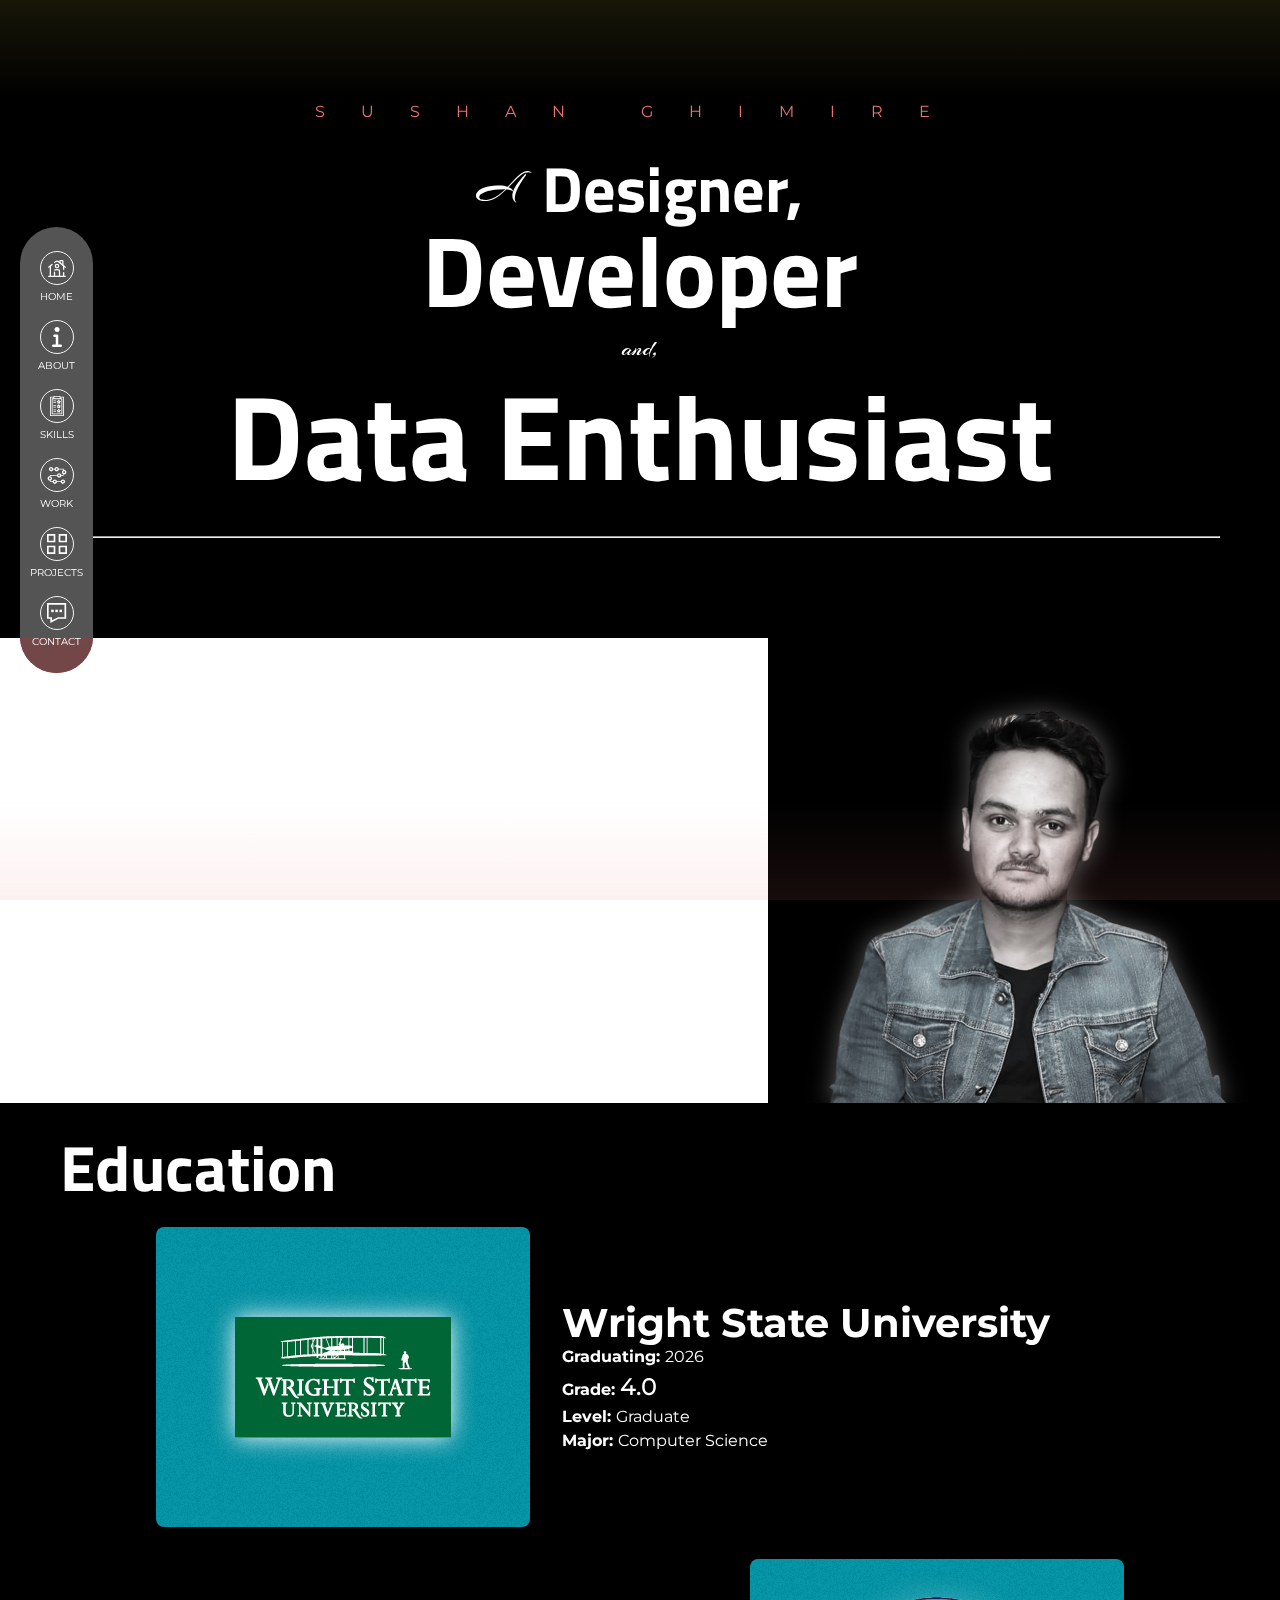
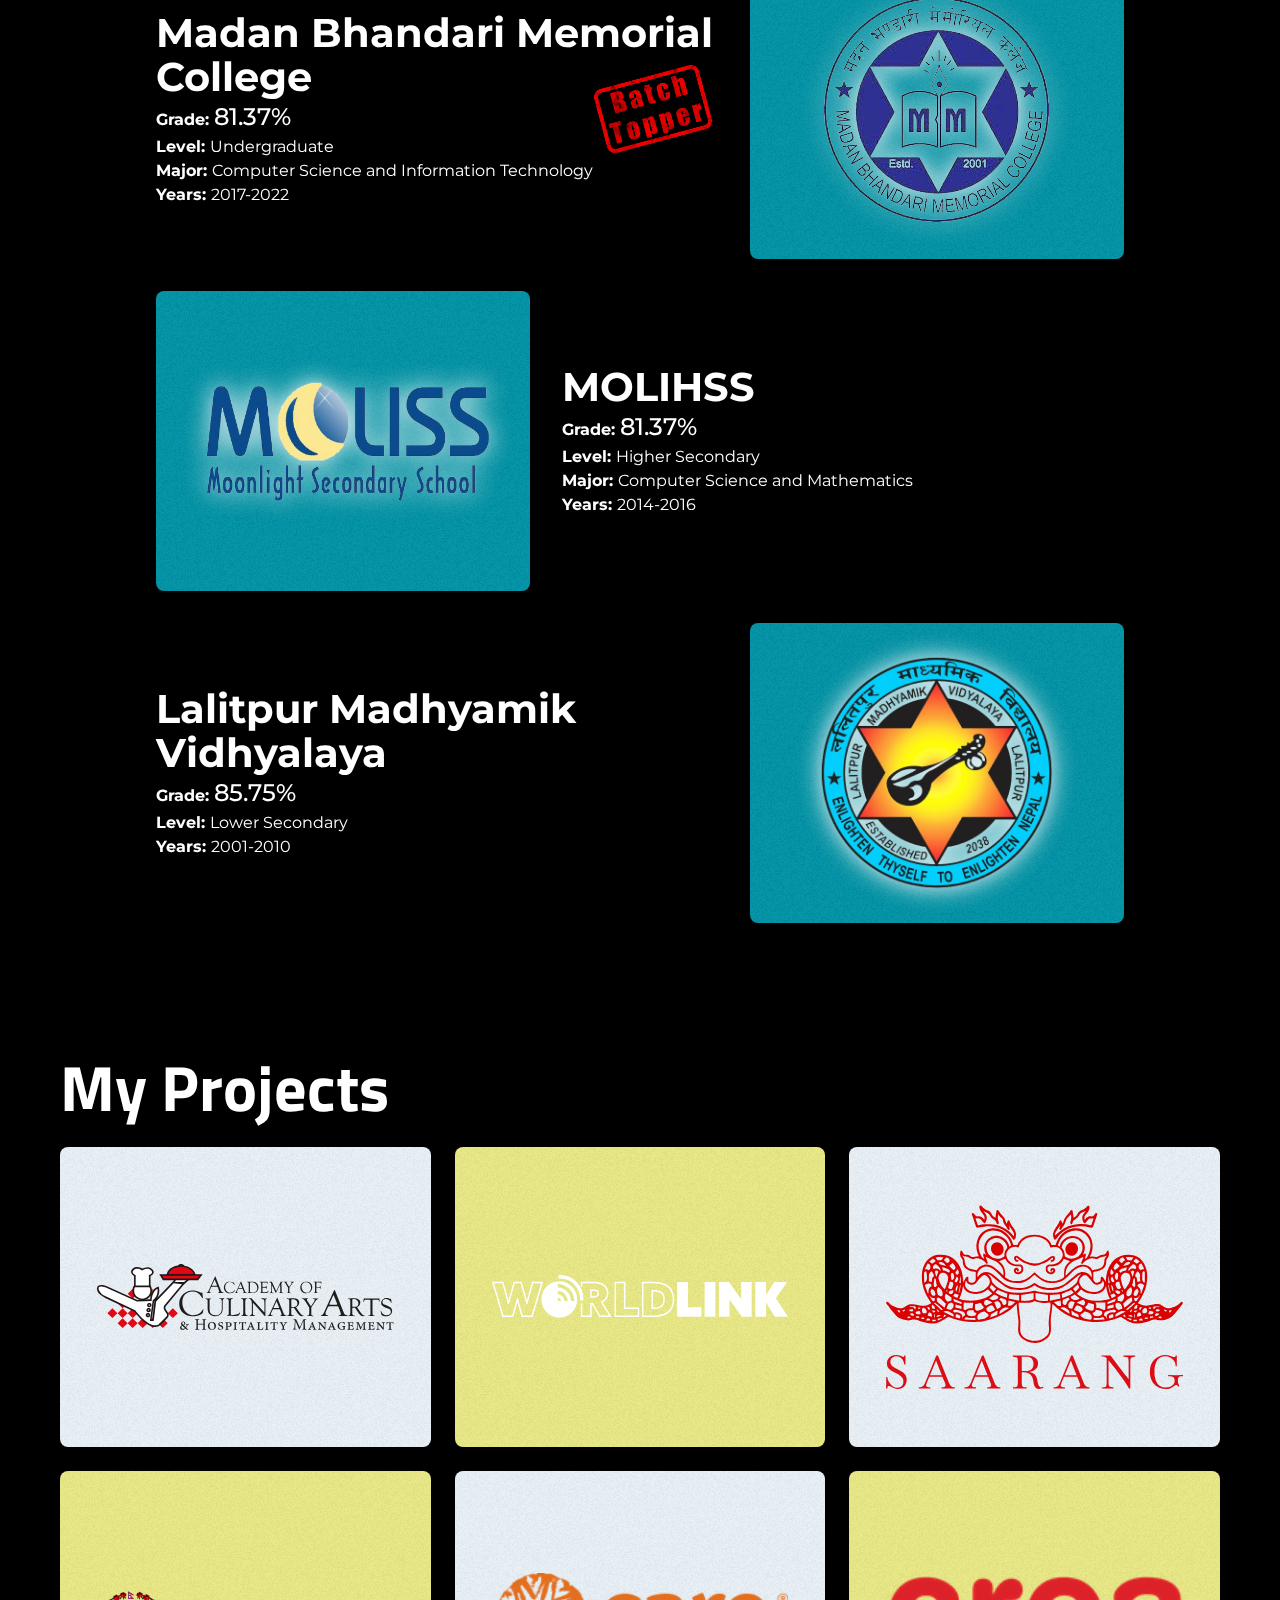
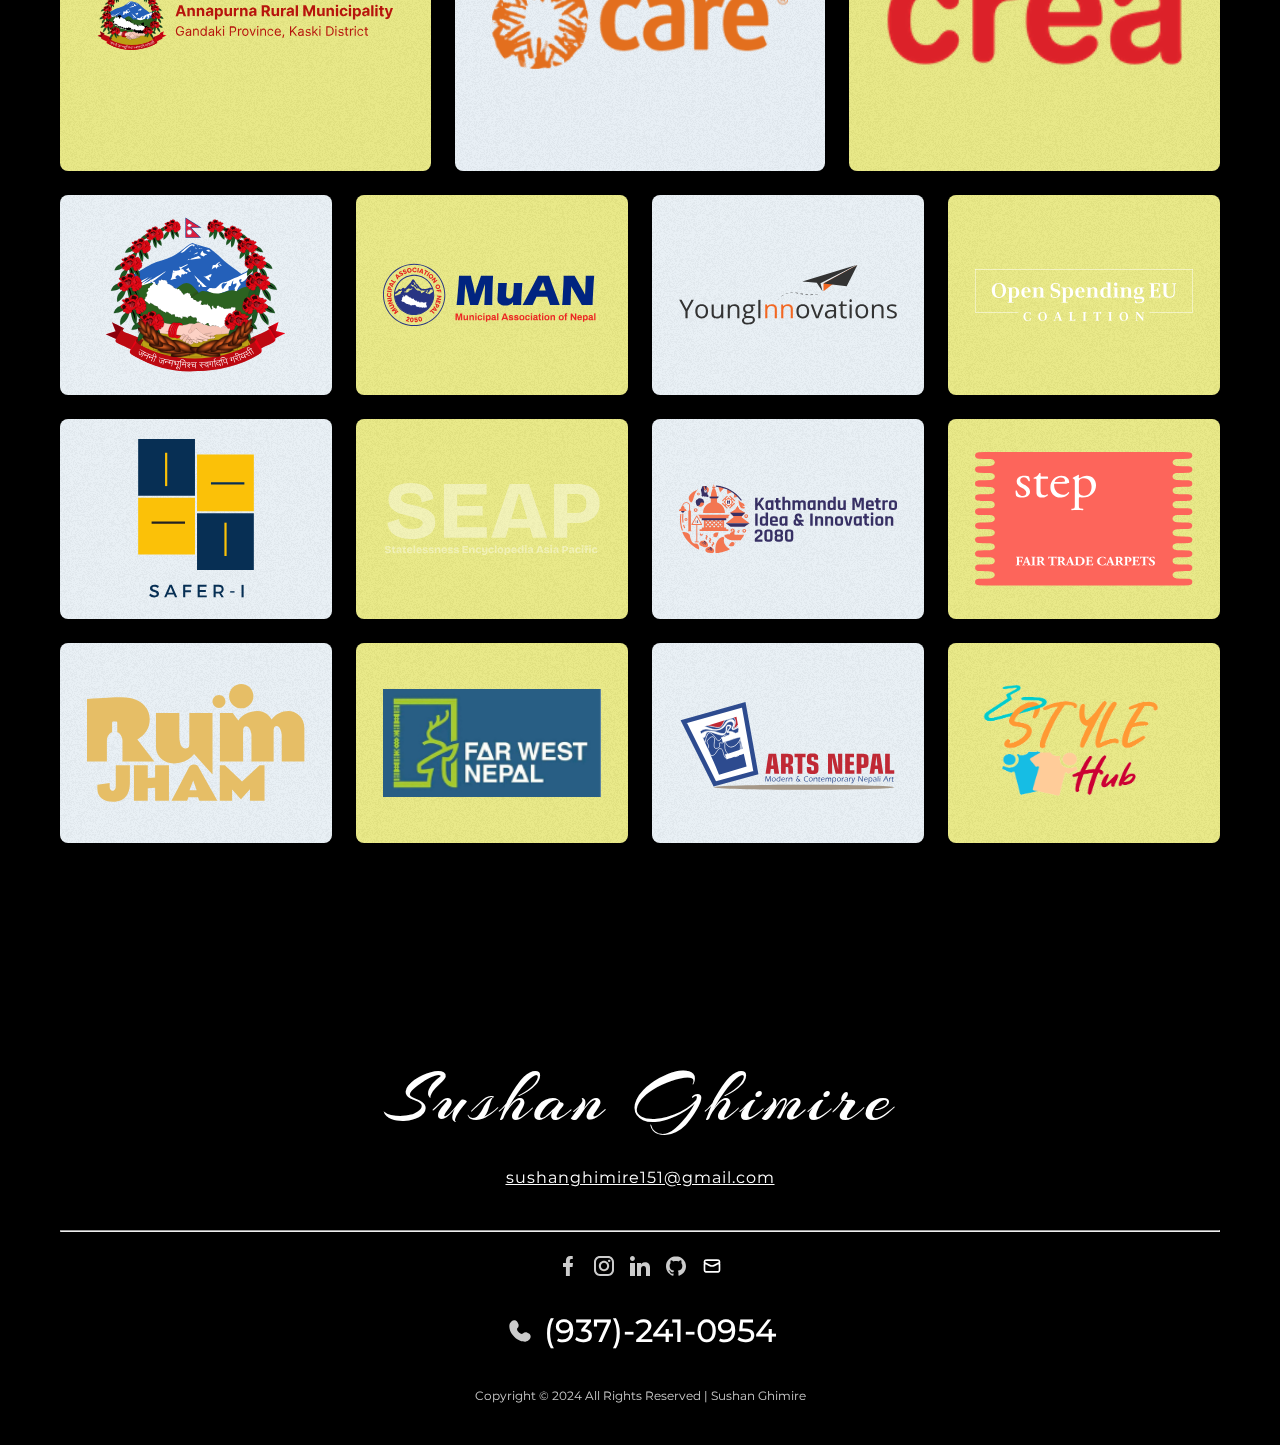
<file: index.html>
<!DOCTYPE html>
<html lang="en">

<head>
    <meta charset="UTF-8">
    <meta name="viewport" content="width=device-width, initial-scale=1.0">
    <link rel="stylesheet" href="./scss/styles.css">
    <title>Portfolio Site</title>
</head>

<body>

    <!-- <div class="loader">
        <div class="load-text font-titillium">0%</div>
    </div> -->

    <div class="transparent-wrapper">

    </div>
    <div class="blur-container">

        <nav>
            <div class="nav-item nav-home">
                <div class="nav-img">
                    <img src="./img/nav-home.svg" alt="" srcset="">
                </div>
                <p class="nav-name">Home</p>
            </div>
            <div class="nav-item nav-about">
                <div class="nav-img">
                    <img src="./img/nav-about.svg" alt="" srcset="">
                </div>
                <p class="nav-name">About</p>
            </div>
            <div class="nav-item nav-skills">
                <div class="nav-img">
                    <img src="./img/nav-skills.svg" alt="" srcset="">
                </div>
                <p class="nav-name">Skills</p>
            </div>
            <div class="nav-item nav-works">
                <div class="nav-img">
                    <img src="./img/nav-work.svg" alt="" srcset="">
                </div>
                <p class="nav-name">Work</p>
            </div>
            <div class="nav-item nav-projects">
                <div class="nav-img">
                    <img src="./img/nav-projects.svg" alt="" srcset="">
                </div>
                <p class="nav-name">Projects</p>
            </div>
            <div class="nav-item nav-contact">
                <div class="nav-img">
                    <img src="./img/nav-contact.svg" alt="" srcset="">
                </div>
                <p class="nav-name">Contact</p>
            </div>
        </nav>

        <header>
            <div class="header-container container">
                <p class="header-name">Sushan Ghimire</p>
                <div class="header-designation font-titillium">
                    <div class="previous">
                        <p style="font-size: 40px; margin-right: 24px;" class="font-arizonia">A</p>
                        <p class="roles">Designer,</p>
                    </div>
                    <p class="next">Developer</p>
                    <p class="font-arizonia and">and,</p>
                    <p class="next-data">Data Enthusiast</p>
                </div>
                <hr style="color: red;">
            </div>
        </header>

        <section class="about-section">
            <div class="about-content">

            </div>
            <div class="about-image">
                <img src="./img/sushan-photo.png" alt="Sushan photo" class="about-img">
            </div>
        </section>

        <section class="education-section">
            <div class="container">
                <p class="section-topic">Education</p>

                <div class="education-container">

                    <div class="education-item wright">
                        <div class="image">
                            <img src="./img/education/wright-state.jpg" alt="" srcset="">
                        </div>
                        <div class="detail">
                            <div>
                                <p class="name">Wright State University</p>
                                <p class="years"><b>Graduating: </b>2026</p>
                                <p class="grade"><span style="font-size: 16px; font-weight: 700;">Grade: </span>4.0
                                </p>
                                <p class="level"><b>Level: </b>Graduate</p>
                                <p class="level"><b>Major: </b>Computer Science</p>
                            </div>
                        </div>
                    </div>

                    <div class="education-item mbm">
                        <div class="image">
                            <img src="./img/education/mbm-img.png" alt="" srcset="">
                        </div>
                        <div class="detail">
                            <img src="./img/education/topper.png" class="topper-png" alt="" srcset="">

                            <div>
                                <p class="name">Madan Bhandari Memorial College</p>
                                <p class="grade"><span style="font-size: 16px; font-weight: 700;">Grade: </span>81.37%
                                </p>
                                <p class="level"><b>Level: </b>Undergraduate</p>
                                <p class="level"><b>Major: </b>Computer Science and Information Technology</p>
                                <p class="years"><b>Years: </b>2017-2022</p>
                            </div>
                        </div>
                    </div>

                    <div class="education-item molihss">
                        <div class="image">
                            <img src="./img/education/molihss.png" alt="" srcset="">
                        </div>
                        <div class="detail">
                            <div>
                                <p class="name">MOLIHSS</p>
                                <p class="grade"><span style="font-size: 16px; font-weight: 700;">Grade: </span>81.37%
                                </p>
                                <p class="level"><b>Level: </b>Higher Secondary</p>
                                <p class="level"><b>Major: </b>Computer Science and Mathematics</p>
                                <p class="years"><b>Years: </b>2014-2016</p>
                            </div>
                        </div>
                    </div>

                    <div class="education-item lmv">
                        <div class="image">
                            <img src="./img/education/lmv-img.png" alt="" srcset="">
                        </div>
                        <div class="detail">
                            <div>
                                <p class="name">Lalitpur Madhyamik Vidhyalaya</p>
                                <p class="grade"><span style="font-size: 16px; font-weight: 700;">Grade: </span>85.75%
                                </p>
                                <p class="level"><b>Level: </b>Lower Secondary</p>
                                <p class="years"><b>Years: </b>2001-2010</p>
                            </div>
                        </div>
                    </div>
                </div>
            </div>
        </section>

        <section class="projects-section">
            <div class="container">
                <p class="section-topic">My Projects</p>
            </div>
            <div class="projects-container container">
                <a href="https://aca.yipl.net/" target="_blank">
                    <div class="projects-item aca">
                        <img src="./img/projects/aca-logo.svg" alt="" srcset="">
                        <p class="projects-name">Academy of Culinary Arts</p>
                    </div>
                </a>
                <a href="https://worldlink.com.np/" target="_blank">
                    <div class="projects-item worldlink">
                        <img src="./img/projects/worldlink-logo.svg" alt="" srcset="">
                        <p class="projects-name">WorldLink Website</p>
                    </div>
                </a>
                <a href="https://saarang.com.np/" target="_blank">
                    <div class="projects-item saarang">
                        <img src="./img/projects/saarang-logo.svg" alt="" srcset="">
                        <p class="projects-name">The Saarang</p>
                    </div>
                </a>
                <a href="https://visit.annapurnamunkaski.org/" target="_blank">
                    <div class="projects-item arm">
                        <img src="./img/projects/arm-logo.svg" alt="" srcset="">
                        <p class="projects-name">Annapurna Rural Municipality - Tourism Portal</p>
                    </div>
                </a>
                <a href="https://carenepal.org/" target="_blank">
                    <div class="projects-item carenepal">
                        <img src="./img/projects/carenepal-logo.png" alt="" srcset="">
                        <p class="projects-name">Care Nepal</p>
                    </div>
                </a>
                <a href="https://creaworld.org/sexuality-disability/" target="_blank">
                    <div class="projects-item crea">
                        <img src="./img/projects/crea-logo.png" alt="" srcset="">
                        <p class="projects-name">CreaWorld - Sexuality Disability</p>
                    </div>
                </a>
            </div>

            <!-- Secondary projects  -->
            <div class="secondary-projects-container container">
                <a href="https://elearning.ndrrma.gov.np/" target="_blank">
                    <div class="secondary-projects-item ndrrma">
                        <img src="./img/projects/ndrrma-logo.svg" alt="" srcset="">
                        <p class="secondary-projects-name">NDRRMA E-learning</p>
                    </div>
                </a>
                <a href="https://muannepal.org.np/kmp" target="_blank">
                    <div class="secondary-projects-item muan">
                        <img src="./img/projects/muan-logo.svg" alt="" srcset="">
                        <p class="secondary-projects-name">Muan - Municipality Association of Nepal</p>
                    </div>
                </a>
                <a href="https://profile.yipl.com.np/" target="_blank">
                    <div class="secondary-projects-item yipl">
                        <img src="./img/projects/yiplprofile-logo.svg" alt="" srcset="">
                        <p class="secondary-projects-name">Yipl Profile</p>
                    </div>
                </a>
                <a href="https://www.open-spending.eu/" target="_blank">
                    <div class="secondary-projects-item openspending">
                        <img src="./img/projects/openspending-logo.svg" alt="" srcset="">
                        <p class="secondary-projects-name">Open Spending EU coalition</p>
                    </div>
                </a>

                <a href="https://safer-i.org/" target="_blank">
                    <div class="secondary-projects-item safer">
                        <img src="./img/projects/safer-logo.svg" alt="" srcset="">
                        <p class="secondary-projects-name">Safer I - Campaign</p>
                    </div>
                </a>
                <a href="https://seap.yipl.net/" target="_blank">
                    <div class="secondary-projects-item seap">
                        <img src="./img/projects/seap-logo.svg" alt="" srcset="">
                        <p class="secondary-projects-name">SEAP - Statelessness Encyclopedia Asia Pacific</p>
                    </div>
                </a>
                <a href="https://kmii2080.org/" target="_blank">
                    <div class="secondary-projects-item kmii">
                        <img src="./img/projects/kmii-logo.svg" alt="" srcset="">
                        <p class="secondary-projects-name">Kathmandu Metro Idea and Innovation 2080</p>
                    </div>
                </a>
                <a href="https://label-step.org/" target="_blank">
                    <div class="secondary-projects-item label">
                        <img src="./img/projects/label-step.svg" alt="" srcset="">
                        <p class="secondary-projects-name">Label Step</p>
                    </div>
                </a>
                <a href="https://rumjham.yipl.net/" target="_blank">
                    <div class="secondary-projects-item rumjham">
                        <img src="./img/projects/rumjham.svg" alt="" srcset="">
                        <p class="secondary-projects-name">RumJham Website</p>
                    </div>
                </a>
                <a href="https://sudurpashchim.yipl.net/products/" target="_blank">
                    <div class="secondary-projects-item farwest">
                        <img src="./img/projects/farwest-logo.jpg" alt="" srcset="">
                        <p class="secondary-projects-name">Sudurpaschim Tourism Products</p>
                    </div>
                </a>
                <a href="https://eartsnepal.com/" target="_blank">
                    <div class="secondary-projects-item eartsnepal">
                        <img src="./img/projects/earts-logo.svg" alt="" srcset="">
                        <p class="secondary-projects-name">E-arts Nepal</p>
                    </div>
                </a>
                <a href="https://sushanghimire-151.github.io/StyleHubProject/" target="_blank">
                    <div class="secondary-projects-item stylehub">
                        <img src="./img/projects/stylehub.png" alt="" srcset="">
                        <p class="secondary-projects-name">StyleHub</p>
                    </div>
                </a>

            </div>
        </section>

        <footer class="">
            <div class="footer-container container">
                <!-- <p class="footer-name font-titillium">Sushan Ghimire</p> -->
                <p class="footer-sign font-arizonia">Sushan Ghimire</p>
                <div class="footer-mail">
                    <a href="mailto:sushanghimire151@gmail.com">
                        sushanghimire151@gmail.com
                    </a>
                </div>
                <hr>

                <div class="footer-socials">
                    <div class="facebook">
                        <a href="https://www.facebook.com/sushan.ghimire.98/" target="_blank">
                            <img src="./img/facebook.svg" alt="" srcset="" class="footer-icon">
                        </a>
                    </div>
                    <div class="instagram">
                        <a href="https://www.instagram.com/sushan.ghimire/" target="_blank">
                            <img src="./img/instagram.svg" alt="" srcset="" class="footer-icon">
                        </a>
                    </div>
                    <div class="linkedin">
                        <a href="https://www.linkedin.com/in/sushan-ghimire-90b80b180/" target="_blank">
                            <img src="./img/linkedin.svg" alt="" srcset="" class="footer-icon">
                        </a>
                    </div>
                    <div class="github">
                        <a href="https://github.com/Sushanghimire-151" target="_blank">
                            <img src="./img/github.svg" alt="" srcset="" class="footer-icon">
                        </a>
                    </div>
                    <div class="mail">
                        <a href="mailto:sushanghimire151@gmail.com">
                            <img src="./img/mail.svg" alt="" srcset="" class="footer-icon">
                        </a>
                    </div>
                </div>

                <a href="tel:+19372410954">
                    <div class="footer-number">
                        <img src="./img/phone.svg" alt="" srcset="" class="footer-icon-phone">
                        <p>(937)-241-0954</p>
                    </div>
                </a>
            </div>
            <p class="footer-copyright">
                Copyright © 2024 All Rights Reserved | Sushan Ghimire
            </p>
        </footer>
    </div>
</body>

<script src="https://cdnjs.cloudflare.com/ajax/libs/jquery/3.6.0/jquery.min.js"
    integrity="sha512-894YE6QWD5I59HgZOGReFYm4dnWc1Qt5NtvYSaNcOP+u1T9qYdvdihz0PPSiiqn/+/3e7Jo4EaG7TubfWGUrMQ=="
    crossorigin="anonymous" referrerpolicy="no-referrer"></script>
<script src="./js/index.js"></script>

</html>
</file>
<file: scss/styles.css>
/** Breakpoint-mixin **/
/**
** Example code for max-width
**/
@import url("https://fonts.googleapis.com/css2?family=Arizonia&family=Montserrat:ital,wght@0,100..900;1,100..900&family=Titillium+Web:ital,wght@0,200;0,300;0,400;0,600;0,700;0,900;1,200;1,300;1,400;1,600;1,700&display=swap");
.example-header {
  padding: 20px;
  font-size: 16px;
}
@media only screen and (max-width: 639px) {
  .example-header {
    padding-top: 30px;
    font-size: 22px;
  }
}

* {
  margin: 0;
  padding: 0;
  box-sizing: border-box;
}

html {
  scroll-behavior: smooth;
}

body {
  font: normal normal normal 16px/1.5 "Montserrat", sans-serif;
}

svg {
  height: 1em;
}

ul {
  list-style-type: none;
}

a {
  text-decoration: none;
}

.font-mont {
  font-family: "Montserrat", sans-serif;
}

.font-arizonia {
  font-family: "Arizonia", cursive;
}

.font-titillium {
  font-family: "Titillium Web", sans-serif;
}

::-webkit-scrollbar {
  display: none;
}

.container {
  max-width: 1160px;
  margin-left: auto;
  margin-right: auto;
}

nav {
  background-color: black;
  position: fixed;
  top: 50%;
  left: 20px;
  padding: 24px 10px;
  border-radius: 45px;
  transform: translateY(-50%);
  mix-blend-mode: luminosity;
  background-color: rgb(197, 36, 36);
  -webkit-backdrop-filter: blur(100px);
          backdrop-filter: blur(100px);
}

.nav-img {
  padding: 6px;
  border: 1px solid whitesmoke;
  border-radius: 50%;
  display: flex;
  align-items: center;
  justify-content: center;
  height: 34px;
  width: 34px;
}
.nav-img img {
  height: 20px;
  width: 20px;
}
.nav-item {
  display: flex;
  justify-content: center;
  align-items: center;
  flex-direction: column;
}
.nav-item:not(:first-child) {
  margin-top: 16px;
}
.nav-name {
  text-transform: uppercase;
  font-size: 10px;
  color: white;
  margin-top: 4px;
}

header {
  background: black;
  color: white;
}
header:hover .header-name {
  letter-spacing: 36px;
  color: rgb(238, 113, 113);
}

.header-container {
  text-align: center;
}
.header-name {
  text-transform: uppercase;
  letter-spacing: 30px;
  margin-bottom: 32px;
  transition: all 2s ease-out;
}
.header-designation {
  margin-bottom: 40px;
}
.header-designation .previous {
  display: flex;
  align-items: center;
  justify-content: center;
}
.header-designation .and {
  font-size: 24px;
  margin-top: 10px;
  margin-bottom: 10px;
}
.header-designation .roles {
  font-size: 64px;
  line-height: 100%;
  font-weight: 700;
}
.header-designation .next {
  font-size: 100px;
  line-height: 100%;
  font-weight: 700;
}
.header-designation .next-data {
  font-size: 120px;
  line-height: 100%;
  font-weight: 700;
}

footer {
  background-color: black;
  color: white;
  text-align: center;
  padding: 100px 0 40px 0;
}

.footer-container {
  text-align: center;
}
.footer-name {
  font-size: 80px;
}
.footer-sign {
  font-size: 74px;
  letter-spacing: 5px;
}
.footer-socials {
  display: flex;
  align-items: center;
  justify-content: center;
  padding: 24px 0;
  -moz-column-gap: 16px;
       column-gap: 16px;
}
.footer-icon {
  height: auto;
  width: 20px;
  transition: all 1s ease;
  cursor: pointer;
}
.footer-icon:hover {
  scale: 1.1;
}
.footer-icon-phone {
  height: 32px;
  width: auto;
  transition: all 1s ease;
}
.footer-number {
  font-size: 32px;
  font-weight: 500;
  color: white;
  display: flex;
  justify-content: center;
  align-items: center;
  -moz-column-gap: 8px;
       column-gap: 8px;
  transition: all 1s ease-in-out;
}
.footer-number:hover {
  letter-spacing: 2px;
}
.footer-number:hover img {
  scale: 1.1;
}
.footer-mail {
  margin-top: 12px;
  margin-bottom: 40px;
}
.footer-mail a {
  color: white;
  text-decoration: underline;
  transition: all 1s ease-in-out;
  letter-spacing: 1px;
}
.footer-mail a:hover {
  letter-spacing: 3px;
}
.footer-copyright {
  font-size: 12px;
  color: white;
  margin-top: 32px;
  opacity: 0.8;
}

/************************************** 
********* Some generic styles
***************************************/
header {
  padding: 100px 0;
}

.section-topic {
  color: white;
  font-size: 64px;
  font-weight: 700;
  font-family: "Titillium Web", sans-serif;
  padding: 16px 0 12px;
}

/************************************** 
********* Transparent type effect
***************************************/
.transparent-wrapper {
  position: fixed;
  height: 100%;
  width: 100%;
  z-index: 50;
  pointer-events: none;
}

.transparent-wrapper:before,
.transparent-wrapper:after {
  content: "";
  position: absolute;
  left: 0;
  right: 0;
  height: 100px;
}

.transparent-wrapper:before {
  top: 0;
  background-image: linear-gradient(to bottom, rgba(231, 216, 76, 0.1), rgba(255, 255, 255, 0));
}

.transparent-wrapper:after {
  bottom: 0;
  /* Use your background color, assuming white: */
  background-image: linear-gradient(to top, rgba(231, 124, 124, 0.1), rgba(255, 255, 255, 0));
}

/************************************** 
********* About Section
***************************************/
.about-section {
  display: grid;
  grid-template-columns: 3fr 2fr;
}
.about-section:hover img {
  filter: drop-shadow(0 0 1.1rem rgb(120, 120, 120)) grayscale(0);
}
.about-image {
  background-color: black;
  padding-top: 60px;
  display: flex;
  justify-content: center;
  overflow: hidden;
}
.about-image img {
  transition: all 1s ease-in-out;
  filter: drop-shadow(0 0 0.75rem rgb(85, 85, 85)) grayscale(0.9);
}

/************************************** 
********* Projects Section
***************************************/
.projects-section {
  background-color: black;
  padding: 100px 0;
}
.projects-container {
  display: grid;
  gap: 24px;
  grid-template-columns: repeat(3, minmax(0, 1fr));
}
.projects-container > :nth-child(even) .projects-item {
  background: #e8e885 url("../../img/noise.png");
}
.projects-container > :nth-child(odd) .projects-item {
  background: #e8eff5 url("../../img/noise.png");
}
.projects-item {
  border-radius: 8px;
  height: 300px;
  display: flex;
  justify-content: center;
  align-items: center;
  transition: all 0.5s ease-in-out;
  position: relative;
}
.projects-item::before {
  position: absolute;
  content: "";
  opacity: 0;
  transition: all 0.5s ease-in-out;
  height: 100%;
  width: 100%;
  border-radius: 8px;
}
.projects-item:hover {
  margin-top: -5px;
  margin-bottom: 5px;
  cursor: url("../../img/visit.png"), pointer;
}
.projects-item:hover .projects-name {
  opacity: 1;
  transform: translateY(-20px);
}
.projects-item:hover:before {
  background: rgba(21, 20, 20, 0.9);
  opacity: 1;
}
.projects-item img {
  height: auto;
  max-width: 80%;
  width: 80%;
}
.projects-name {
  position: absolute;
  top: 50px;
  left: 20px;
  color: #e2c280;
  font-size: 32px;
  font-weight: 700;
  opacity: 0;
  transition: all 0.5s ease-in-out;
  transform: translateY(0);
}

.secondary-projects-section {
  background-color: black;
  padding: 100px 0;
}
.secondary-projects-container {
  margin-top: 24px;
  display: grid;
  gap: 24px;
  grid-template-columns: repeat(4, minmax(0, 1fr));
}
.secondary-projects-container > :nth-child(even) .secondary-projects-item {
  background: #e8e885 url("../../img/noise.png");
}
.secondary-projects-container > :nth-child(odd) .secondary-projects-item {
  background: #e8eff5 url("../../img/noise.png");
}
.secondary-projects-item {
  border-radius: 8px;
  height: 200px;
  display: flex;
  justify-content: center;
  align-items: center;
  transition: all 0.5s ease-in-out;
  position: relative;
}
.secondary-projects-item::before {
  position: absolute;
  content: "";
  opacity: 0;
  transition: all 0.5s ease-in-out;
  height: 100%;
  width: 100%;
  border-radius: 8px;
}
.secondary-projects-item:hover {
  margin-top: -5px;
  margin-bottom: 5px;
  cursor: pointer;
  cursor: url("../../img/visit.png"), auto;
}
.secondary-projects-item:hover .secondary-projects-name {
  opacity: 1;
  transform: translateY(-20px);
}
.secondary-projects-item:hover:before {
  background: rgba(21, 20, 20, 0.9);
  opacity: 1;
}
.secondary-projects-item img {
  height: auto;
  max-width: 80%;
  width: 80%;
  max-height: 80%;
}
.secondary-projects-name {
  position: absolute;
  top: 50px;
  left: 12px;
  color: #e2c280;
  font-size: 16px;
  font-weight: 700;
  opacity: 0;
  transition: all 0.5s ease-in-out;
  transform: translateY(0);
}

.education-section {
  background-color: black;
}
.education-container {
  max-width: 968px;
  margin: auto;
}
.education-item {
  display: grid;
}
.education-item:not(:first-child) {
  margin-top: 32px;
}
.education-item:nth-child(odd) {
  grid-template-columns: 2fr 3fr;
  -moz-column-gap: 32px;
       column-gap: 32px;
}
.education-item:nth-child(even) {
  grid-template-columns: 3fr 2fr;
  -moz-column-gap: 32px;
       column-gap: 32px;
  grid-auto-flow: dense;
}
.education-item:nth-child(even) .image {
  grid-column-start: 2;
}
.education-item:nth-child(even) .detail {
  grid-column-start: 1;
}
.education-item:hover .image img:not(.topper-png) {
  scale: 1.1;
}
.education-item .image {
  background: rgb(0, 146, 165) url("../../img/noise.png");
  display: flex;
  justify-content: center;
  align-items: center;
  border-radius: 8px;
  min-height: 300px;
}
.education-item .image img {
  max-width: 80%;
  max-height: 80%;
  filter: drop-shadow(0 0 0.75rem rgb(250, 250, 250));
  transition: all 2s ease-in-out;
}
.education-item .detail {
  color: white;
  display: flex;
  align-items: center;
}
.education-item .detail .name {
  font-size: 40px;
  font-weight: 700;
  line-height: 1.1;
}
.education-item .detail .grade {
  font-size: 24px;
  font-weight: 500;
}
.education-item.mbm .detail {
  position: relative;
}
.education-item.mbm .detail .topper-png {
  position: absolute;
  height: 100px;
  top: 50%;
  right: 0;
  transform: translateY(-50%);
}

.slick-slider {
  position: relative;
  display: block;
  box-sizing: border-box;
  -webkit-touch-callout: none;
  -webkit-user-select: none;
     -moz-user-select: none;
          user-select: none;
  touch-action: pan-y;
  -webkit-tap-highlight-color: transparent;
}

.slick-list {
  position: relative;
  display: block;
  margin: 0;
  padding: 0;
  overflow: hidden;
}
.slick-list:focus {
  outline: none;
}
.slick-list.dragging {
  cursor: pointer;
  cursor: hand;
}

.slick-slider .slick-track,
.slick-slider .slick-list {
  transform: translate3d(0, 0, 0);
}

.slick-track {
  position: relative;
  top: 0;
  left: 0;
  display: block;
  margin-right: auto;
  margin-left: auto;
}
.slick-track:before, .slick-track:after {
  display: table;
  content: "";
}
.slick-track:after {
  clear: both;
}
.slick-loading .slick-track {
  visibility: hidden;
}

.slick-slide {
  display: none;
  float: left;
  height: 100%;
  min-height: 1px;
}
[dir=rtl] .slick-slide {
  float: right;
}
.slick-slide img {
  display: block;
}
.slick-slide.slick-loading img {
  display: none;
}
.slick-slide.dragging img {
  pointer-events: none;
}
.slick-initialized .slick-slide {
  display: block;
}
.slick-loading .slick-slide {
  visibility: hidden;
}
.slick-vertical .slick-slide {
  display: block;
  height: auto;
  border: 1px solid transparent;
}

.slick-arrow.slick-hidden {
  display: none;
}/*# sourceMappingURL=styles.css.map */
</file>
